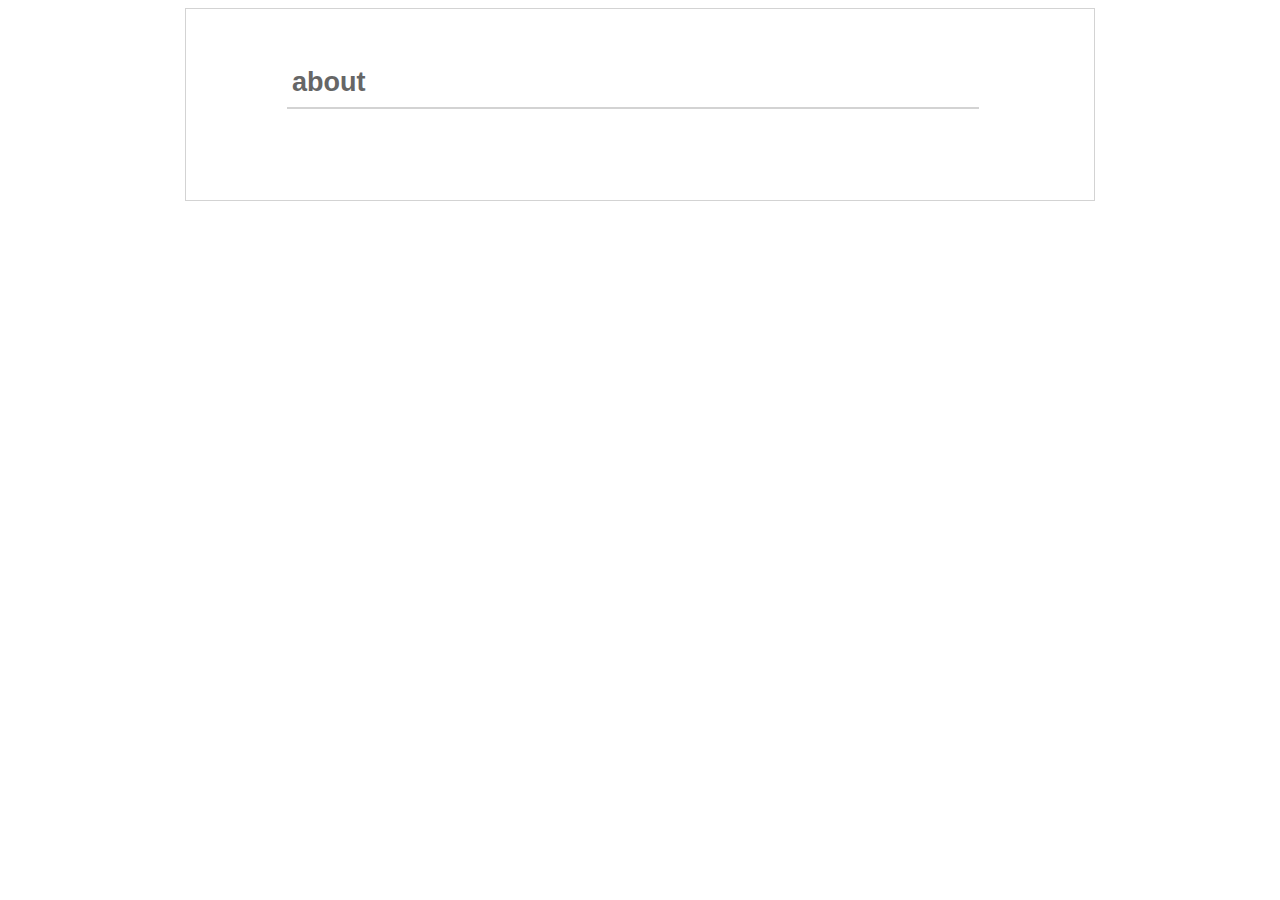
<file: about/index.html>
<!DOCTYPE html><html lang="en"><head><title>about</title><meta http-equiv="content-type" content="text/html; charset=utf-8"><meta name="viewport" content="width=device-width, initial-scale=0.5"><link rel="icon" type="image/svg+xml" href="/favicon.svg"><link rel="stylesheet" href="/css/highlight/xcode.min.css"><link rel="stylesheet" href="/css/bootstrap/bootstrap-tooltips.css"><link rel="stylesheet" href="/css/post.css"><script src="/js/jquery.min.js"></script><meta name="generator" content="Hexo 6.1.0"></head><body><script>if (/mobile/i.test(navigator.userAgent) || /android/i.test(navigator.userAgent)) {
  document.body.classList.add('mobile')
}</script><div><div class="inner"><h2>about</h2></div></div></body><script src="/js/highlight.min.js"></script><script src="/js/main.js?v=1"></script><script src="/js/bootstrap/bootstrap.min.js"></script><script async="" src="https://www.googletagmanager.com/gtag/js?id=UA-0000"></script><script>window.dataLayer = window.dataLayer || [];
function gtag(){dataLayer.push(arguments);}
gtag('js', new Date());
gtag('config', 'UA-0000');</script></html>
</file>
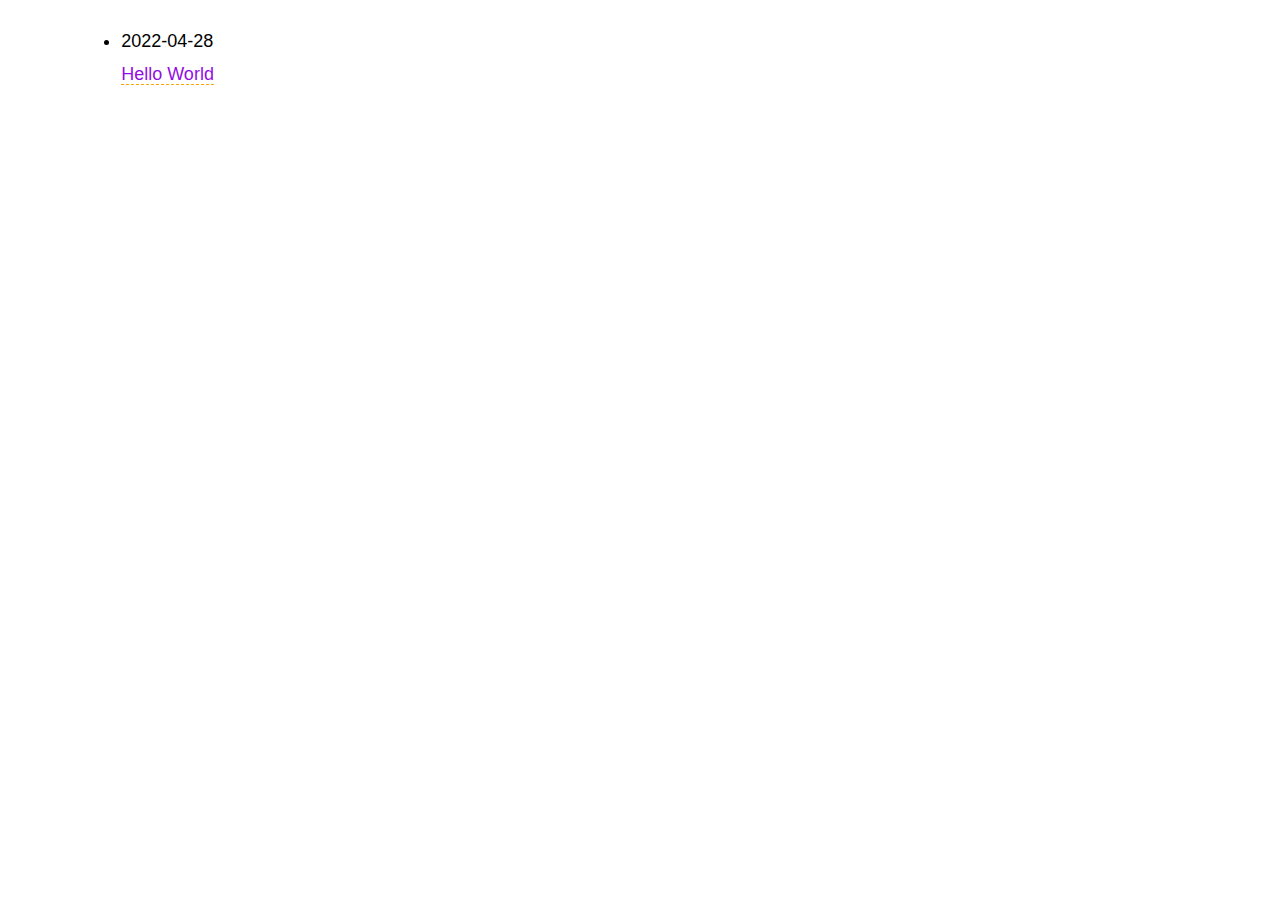
<file: archives/index.html>
<!DOCTYPE html><html lang="en"><head><title>编程有道</title><meta http-equiv="content-type" content="text/html; charset=utf-8"><meta name="viewport" content="width=device-width, initial-scale=0.5"><link rel="icon" type="image/svg+xml" href="/favicon.svg"><link rel="stylesheet" href="/css/highlight/xcode.min.css"><link rel="stylesheet" href="/css/bootstrap/bootstrap-tooltips.css"><link rel="stylesheet" href="/css/post.css"><script src="/js/jquery.min.js"></script><meta name="generator" content="Hexo 6.1.0"></head><body><script>if (/mobile/i.test(navigator.userAgent) || /android/i.test(navigator.userAgent)) {
  document.body.classList.add('mobile')
}</script><div><div class="outer"><ul class="list-group"><li class="list-group-item title"><div class="date">2022-04-28</div><a href="/2022/04/28/hello-world/" target="_self">Hello World</a></li></ul></div></div></body><script src="/js/highlight.min.js"></script><script src="/js/main.js?v=1"></script><script src="/js/bootstrap/bootstrap.min.js"></script><script async="" src="https://www.googletagmanager.com/gtag/js?id=UA-0000"></script><script>window.dataLayer = window.dataLayer || [];
function gtag(){dataLayer.push(arguments);}
gtag('js', new Date());
gtag('config', 'UA-0000');</script></html>
</file>
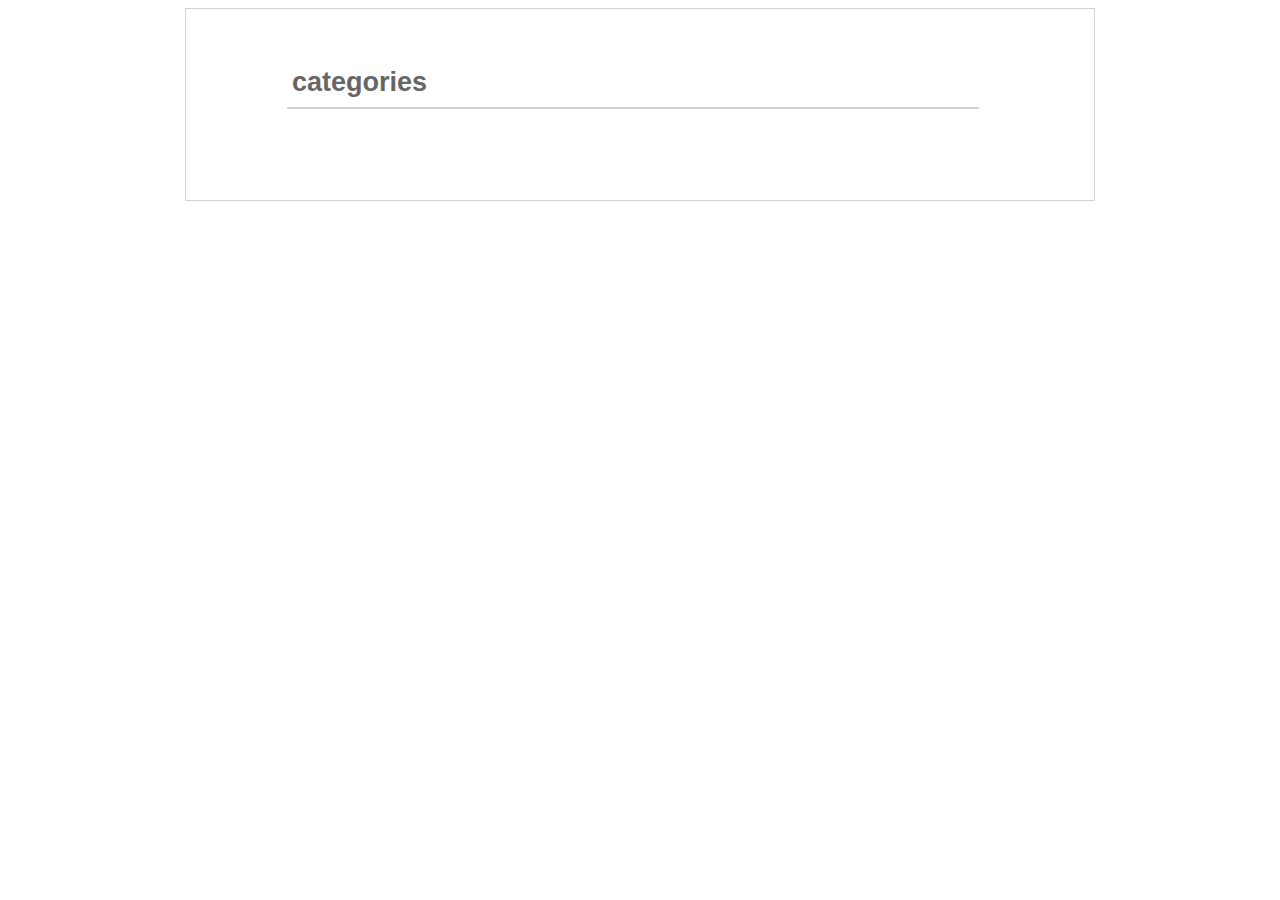
<file: categories/index.html>
<!DOCTYPE html><html lang="en"><head><title>categories</title><meta http-equiv="content-type" content="text/html; charset=utf-8"><meta name="viewport" content="width=device-width, initial-scale=0.5"><link rel="icon" type="image/svg+xml" href="/favicon.svg"><link rel="stylesheet" href="/css/highlight/xcode.min.css"><link rel="stylesheet" href="/css/bootstrap/bootstrap-tooltips.css"><link rel="stylesheet" href="/css/post.css"><script src="/js/jquery.min.js"></script><meta name="generator" content="Hexo 6.1.0"></head><body><script>if (/mobile/i.test(navigator.userAgent) || /android/i.test(navigator.userAgent)) {
  document.body.classList.add('mobile')
}</script><div><div class="inner"><h2>categories</h2></div></div></body><script src="/js/highlight.min.js"></script><script src="/js/main.js?v=1"></script><script src="/js/bootstrap/bootstrap.min.js"></script><script async="" src="https://www.googletagmanager.com/gtag/js?id=UA-0000"></script><script>window.dataLayer = window.dataLayer || [];
function gtag(){dataLayer.push(arguments);}
gtag('js', new Date());
gtag('config', 'UA-0000');</script></html>
</file>
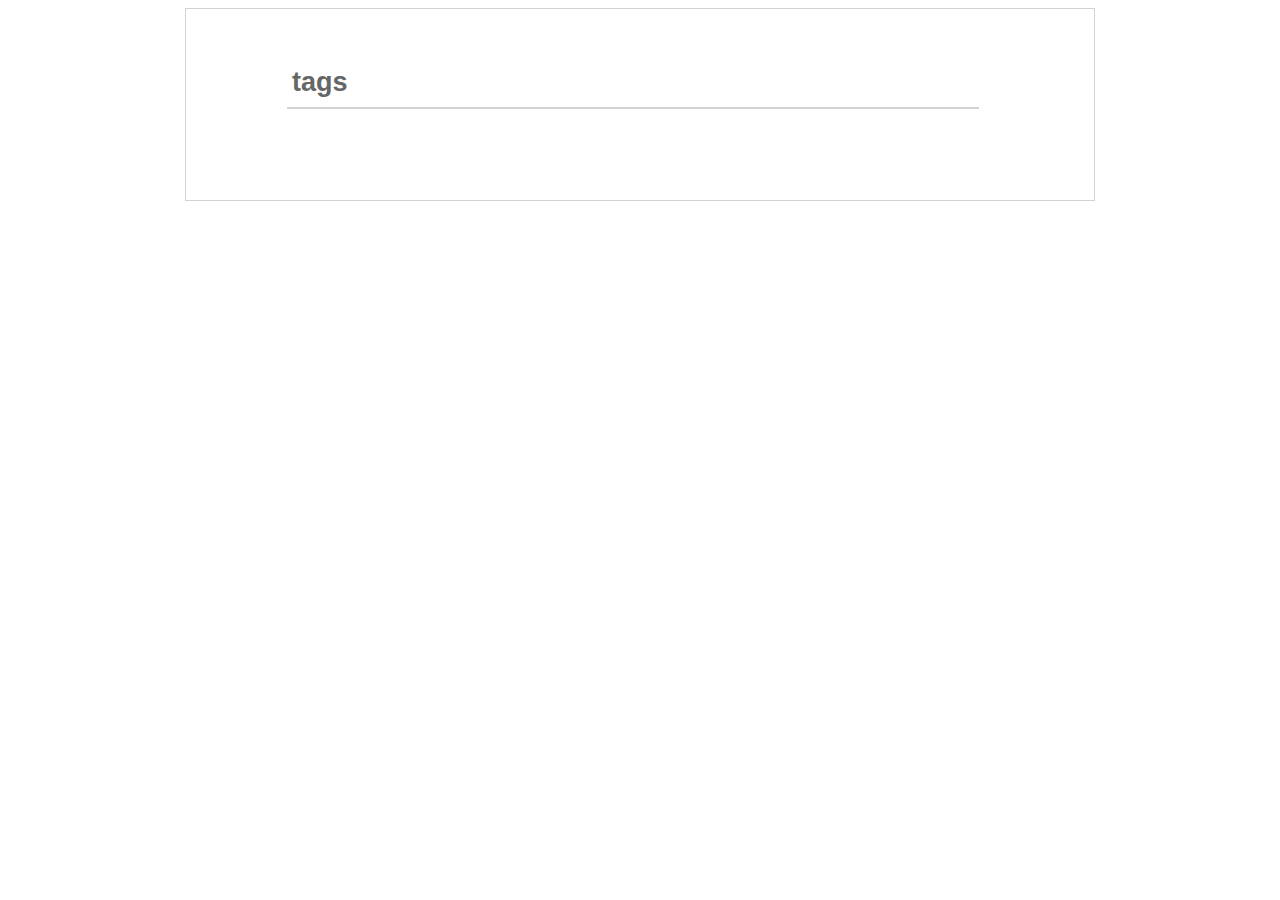
<file: tags/index.html>
<!DOCTYPE html><html lang="en"><head><title>tags</title><meta http-equiv="content-type" content="text/html; charset=utf-8"><meta name="viewport" content="width=device-width, initial-scale=0.5"><link rel="icon" type="image/svg+xml" href="/favicon.svg"><link rel="stylesheet" href="/css/highlight/xcode.min.css"><link rel="stylesheet" href="/css/bootstrap/bootstrap-tooltips.css"><link rel="stylesheet" href="/css/post.css"><script src="/js/jquery.min.js"></script><meta name="generator" content="Hexo 6.1.0"></head><body><script>if (/mobile/i.test(navigator.userAgent) || /android/i.test(navigator.userAgent)) {
  document.body.classList.add('mobile')
}</script><div><div class="inner"><h2>tags</h2></div></div></body><script src="/js/highlight.min.js"></script><script src="/js/main.js?v=1"></script><script src="/js/bootstrap/bootstrap.min.js"></script><script async="" src="https://www.googletagmanager.com/gtag/js?id=UA-0000"></script><script>window.dataLayer = window.dataLayer || [];
function gtag(){dataLayer.push(arguments);}
gtag('js', new Date());
gtag('config', 'UA-0000');</script></html>
</file>
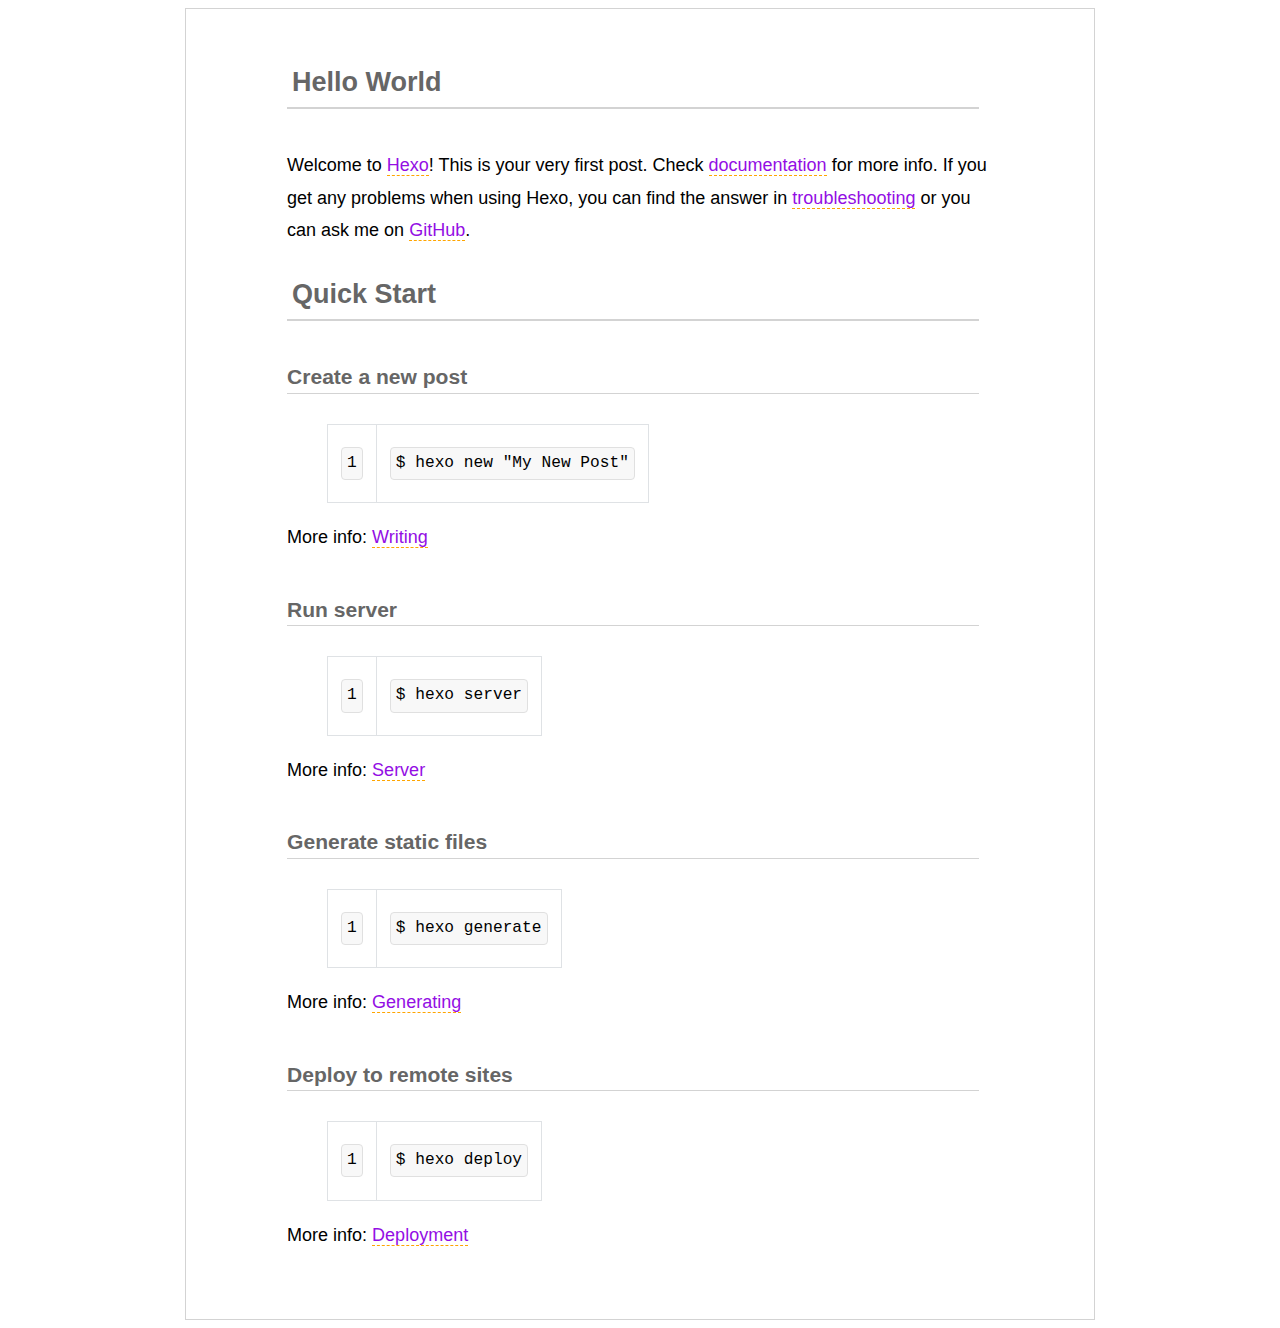
<file: 2022/04/28/hello-world/index.html>
<!DOCTYPE html><html lang="en"><head><title>Hello World</title><meta http-equiv="content-type" content="text/html; charset=utf-8"><meta name="viewport" content="width=device-width, initial-scale=0.5"><link rel="icon" type="image/svg+xml" href="/favicon.svg"><link rel="stylesheet" href="/css/highlight/xcode.min.css"><link rel="stylesheet" href="/css/bootstrap/bootstrap-tooltips.css"><link rel="stylesheet" href="/css/post.css"><script src="/js/jquery.min.js"></script><meta name="generator" content="Hexo 6.1.0"></head><body><script>if (/mobile/i.test(navigator.userAgent) || /android/i.test(navigator.userAgent)) {
  document.body.classList.add('mobile')
}</script><div><div class="inner"><h2>Hello World</h2><p>Welcome to <a target="_blank" rel="noopener" href="https://hexo.io/">Hexo</a>! This is your very first post. Check <a target="_blank" rel="noopener" href="https://hexo.io/docs/">documentation</a> for more info. If you get any problems when using Hexo, you can find the answer in <a target="_blank" rel="noopener" href="https://hexo.io/docs/troubleshooting.html">troubleshooting</a> or you can ask me on <a target="_blank" rel="noopener" href="https://github.com/hexojs/hexo/issues">GitHub</a>.</p>
<h2 id="Quick-Start"><a href="#Quick-Start" class="headerlink" title="Quick Start"></a>Quick Start</h2><h3 id="Create-a-new-post"><a href="#Create-a-new-post" class="headerlink" title="Create a new post"></a>Create a new post</h3><figure class="highlight bash"><table><tr><td class="gutter"><pre><span class="line">1</span><br></pre></td><td class="code"><pre><span class="line">$ hexo new <span class="string">&quot;My New Post&quot;</span></span><br></pre></td></tr></table></figure>

<p>More info: <a target="_blank" rel="noopener" href="https://hexo.io/docs/writing.html">Writing</a></p>
<h3 id="Run-server"><a href="#Run-server" class="headerlink" title="Run server"></a>Run server</h3><figure class="highlight bash"><table><tr><td class="gutter"><pre><span class="line">1</span><br></pre></td><td class="code"><pre><span class="line">$ hexo server</span><br></pre></td></tr></table></figure>

<p>More info: <a target="_blank" rel="noopener" href="https://hexo.io/docs/server.html">Server</a></p>
<h3 id="Generate-static-files"><a href="#Generate-static-files" class="headerlink" title="Generate static files"></a>Generate static files</h3><figure class="highlight bash"><table><tr><td class="gutter"><pre><span class="line">1</span><br></pre></td><td class="code"><pre><span class="line">$ hexo generate</span><br></pre></td></tr></table></figure>

<p>More info: <a target="_blank" rel="noopener" href="https://hexo.io/docs/generating.html">Generating</a></p>
<h3 id="Deploy-to-remote-sites"><a href="#Deploy-to-remote-sites" class="headerlink" title="Deploy to remote sites"></a>Deploy to remote sites</h3><figure class="highlight bash"><table><tr><td class="gutter"><pre><span class="line">1</span><br></pre></td><td class="code"><pre><span class="line">$ hexo deploy</span><br></pre></td></tr></table></figure>

<p>More info: <a target="_blank" rel="noopener" href="https://hexo.io/docs/one-command-deployment.html">Deployment</a></p>
</div></div></body><script src="/js/highlight.min.js"></script><script src="/js/main.js?v=1"></script><script src="/js/bootstrap/bootstrap.min.js"></script><script async="" src="https://www.googletagmanager.com/gtag/js?id=UA-0000"></script><script>window.dataLayer = window.dataLayer || [];
function gtag(){dataLayer.push(arguments);}
gtag('js', new Date());
gtag('config', 'UA-0000');</script></html>
</file>
<file: css/highlight/xcode.min.css>
.hljs{display:block;overflow-x:auto;padding:.5em;background:#fff;color:#000}.xml .hljs-meta{color:silver}.hljs-comment,.hljs-quote{color:#007400}.hljs-attribute,.hljs-keyword,.hljs-literal,.hljs-name,.hljs-selector-tag,.hljs-tag{color:#aa0d91}.hljs-template-variable,.hljs-variable{color:#3f6e74}.hljs-code,.hljs-meta-string,.hljs-string{color:#c41a16}.hljs-link,.hljs-regexp{color:#0e0eff}.hljs-bullet,.hljs-number,.hljs-symbol,.hljs-title{color:#1c00cf}.hljs-meta,.hljs-section{color:#643820}.hljs-built_in,.hljs-builtin-name,.hljs-class .hljs-title,.hljs-params,.hljs-type{color:#5c2699}.hljs-attr{color:#836c28}.hljs-subst{color:#000}.hljs-formula{background-color:#eee;font-style:italic}.hljs-addition{background-color:#baeeba}.hljs-deletion{background-color:#ffc8bd}.hljs-selector-class,.hljs-selector-id{color:#9b703f}.hljs-doctag,.hljs-strong{font-weight:700}.hljs-emphasis{font-style:italic}
</file>
<file: css/post.css>
* {
  box-sizing: border-box;
}

html {
  -webkit-text-size-adjust: none;
}

/* reset CSS */
table {
  font-size: 100%;
}
/* end reset CSS */

body {
  font-family:"lucida grande", "lucida sans unicode", lucida, helvetica, "Hiragino Sans GB", "Microsoft YaHei", "WenQuanYi Micro Hei", sans-serif;
  font-size: 18px;
}

body.mobile {
  font-size: 32px;
}

P, li {
line-height: 1.8;
}

H1 {
  font-family: "Palatino Linotype", "Book Antiqua", Palatino, Helvetica, STKaiti, SimSun, serif;
  line-height: 1.0;
  color: #666666;
  text-align: center;
}

H2 {
  font-family: "Palatino Linotype", "Book Antiqua", Palatino, Helvetica, STKaiti, SimSun, serif;
  margin-bottom: 40px;
  padding: 5px;
  border-bottom: 2px LightGrey solid;
  width: 98%;
  line-height: 150%;
  color: #666666;
}

H3 {
  font-family: "Palatino Linotype", "Book Antiqua", Palatino, Helvetica, STKaiti, SimSun, serif;
  margin-top: 40px;
  margin-bottom: 30px;
  border-bottom: 1px LightGrey solid;
  width: 98%;
  line-height: 150%;
  color: #666666;
}

H4 {
  font-family: "Palatino Linotype", "Book Antiqua", Palatino, Helvetica, STKaiti, SimSun, serif;
  margin-top: 40px;
  margin-bottom: 30px;
  border-bottom: 1px LightGrey solid;
  width: 98%;
  line-height: 150%;
  color: #666666;
}

.time {
  text-align: center;
  line-height: 1.0;
  font-size: 90%;
  margin-bottom: 50px;
}

.box {
  padding: 2% 8% 5% 8%;
  border: 1px solid LightGrey;
}


li {
  margin-left: 10px;
}


blockquote {
  border-left: 5px lightgrey solid;
  padding-left: 15px;
  margin-left: 20px;
  background: #f4f4f4;
}


pre {
  font-family: Inconsolata, Consolas, "DEJA VU SANS MONO", "DROID SANS MONO", Proggy, monospace;
  font-size: 90%;
  background-color: #f8f8f8;
  border: 1px solid #E0E0E0;
  border-radius: 4px;
  padding: 5px;
  line-height: 1.3;
}

.hljs {
  background-color: #f8f8f8;
}

p code{
  font-size: 90%;
  background-color: #f4f4f4;
  border: 1px solid #E0E0E0;
  border-radius: 2px;
  padding: 0 3px;
  margin: 0 3px;
}

a {
  text-decoration: none;
  cursor: crosshair;
  border-bottom: 1px dashed orange;
  color: #930ee4;
}

a:hover {
  background-color: LightGrey;
}


img {
  display: block;
  box-shadow: 0 0 10px #555;
  border-radius: 6px;
  margin-left: auto;
  margin-right: auto;
  margin-top: 10px;
  margin-bottom: 10px;
  -webkit-box-shadow: 0 0 10px #555;
  max-width: 100%;
}

img.displayed {
  text-align: center;
  display: block;
}

@media only screen and (max-width: 800px) {
  img {
    width: 100%;
  }
}

hr {
  color: LightGrey;
}

p.notice {
  color: #AA4433;
  font-size: 14px;
}

div.outer {
  margin: 2% 5% 2% 5%;
}

body.mobile div.outer {
  margin: 2% 0% 2% 0%;
}

div.inner {
  margin: 0% 14%;
  padding: 2% 8% 4% 8%;
  border: 1px solid LightGrey;
}

div.inner-narrow {
  margin: 0% 7%;
  padding: 2% 8% 4% 8%;
  border: 1px solid LightGrey;
}

body.mobile div.inner {
  margin: 0;
  padding: 2% 4% 4% 4%;
}

div.ad-banner {
  margin: 0% 14%;
}

body.mobile div.ad-banner {
  margin: 0;
}

.side-ad.mobile {
  display: none;
}

.left {
  float: left;
  clear: both;
  width: 50%;
  padding: 25 24 25 0;
  border-top: 1px solid lightblue;
}

.right {
  float: left;
  clear: none;
  width: 50%;
  padding: 25 0 25 24;
  border-top: 1px solid lightblue;
}

.row:after {
  content: "";
  display: table;
  clear: both;
}

.row {
  clear: both;
}

.align-right {
  text-align: right;
}

/* 标签页 */
.tag-list-count {
  margin-left: 10px;
}

/* image no shadow */
.no-shadow {
  box-shadow: 0 0 0px #fff;
}

/* custom modal style */
.modal a {
  border-bottom: 0px;
  cursor: pointer;
}
.modal a:hover {
  background-color: rgba(0,0,0,0);
}
.blocker {
  background-color: rgba(0,0,0,0.35) !important;
}
.modal {
  box-shadow: 0 0 0px #000 !important;
  text-align: center !important;
}
.modal a.close-modal {
  background-image: url([data-uri]) !important;
  background-size: 25px 25px !important;
  top: 5px !important;
  right: 5px !important;
}

/* table style */

table {
  display: block;
  width: 100%;
  overflow: auto;
  border-spacing: 0;
  border-collapse: collapse;
}
table tr {
  background-color: #fff;
  border-top: 1px solid #c6cbd1;
}
table th, table td {
  padding: 6px 13px;
  border: 1px solid #dfe2e5;
}
/* table tr:nth-child(2n) {
  background-color: #f6f8fa;
} */

/****** weibo card ******/
.cards {
  background: #f4f4f4;
  padding: 15px;
  padding-left: 30px;
  border-radius: 10px;
}
.card {
  display: flex;
}
.card-time {
  display: flex;
  align-items: flex-start;
  margin-top: 15px;
  color: #808080;
  font-style: oblique;
  flex-basis: 80px;
}
.card-content {
  padding: 0 20px;
  margin: 15px;
  background: #fff;
  border-radius: 10px;
  flex-basis: 90%;
}

@media screen and (max-width: 860px) { 
 
  .card {
    display: flex;
    flex-direction: column;
  }
  .card-time {
    display: flex;
    align-items: flex-end;
    color: #808080;
    font-style: oblique;
  }
  .card-time>p {
    margin: 0;
  }
  .card-time:empty {
    display:none;
  }
  .card-content {
    padding: 0 30px;
    margin: 15px 0px;
    background: #fff;
    border-radius: 10px;
    max-width: 97%;
  }
} 


/*********************************/

/* subtitle description */
sd {
  font-size: 75%;
  color: #0006;
}
sd:hover {
  color: #000f;
}

sdr {
  font-size: 75%;
  color: #0006;
  line-height: 1.8;
  float: right;
  margin-left: 15px;
}
sdr:hover {
  color: #000f;
}

sd-time {
  font-size: 75%;
  display: block;
  line-height: 3;
  color: #0006;
}
sd-time:hover {
  color: #000f;
}

.textAlignRight {
  text-align: right;
}

/* color */
red {
  color: red;
}

blue {
  color: blue;
}

dogerblue {
  color: dodgerblue;
}

slategray {
  color: slategray;
}

green {
  color: green;
}

mediumseagreen {
  color: mediumseagreen;
}

tomato {
  color: tomato;
}
</file>
